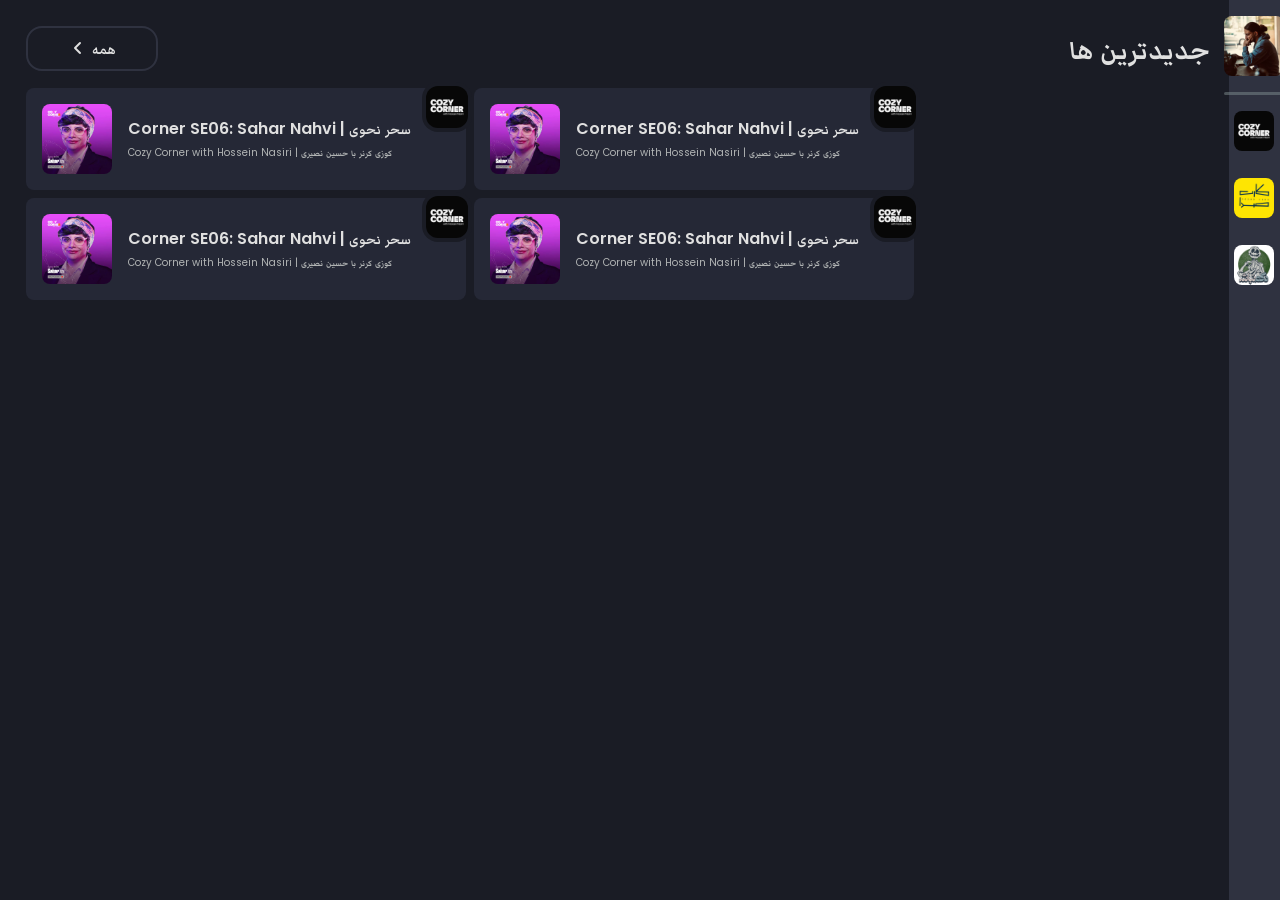
<file: Seda-Khane/index.html>
<!doctype html>
<html lang="en">
  <head>
    <meta charset="UTF-8" />
    <meta name="viewport" content="width=device-width, initial-scale=1.0" />
    <link rel="icon" href="assets/logo/logo-light.png" sizes="any" />
    <link rel="stylesheet" href="FontAwesome/css/all.min.css" />
    <link rel="stylesheet" href="FontAwesome/css/all.css" />
    <link rel="stylesheet" href="styles/style.css" />
    <link rel="stylesheet" href="styles/fonts.css" />

    <title>صدا خانه</title>
  </head>
  <body>
    <aside class="sidebar">
      <div class="sidebar-content">
        <a href="Pages/profile.html" target="_blank">
          <img
            class="userAvatar"
            src="assets/avatar.jpg"
            alt="avatar"
            height="60px"
            width="60px" />
        </a>

        <span class="devider"></span>
        <ul>
          <li>
            <a href="Pages/CozyCorner.html" target="_blank">
              <img
                class="subs"
                src="assets/podcast/CozyCorner/Logo.jpg"
                alt="Cozy-Corner"
                width="40px"
                height="40px" />
            </a>
          </li>

          <li>
            <a href="Pages/CozyCorner.html" target="_blank">
              <img
                class="subs"
                src="assets/podcast/Cart-Seda/Logo.jpg"
                alt="Cart-Seda"
                width="40px"
                height="40px" />
            </a>
          </li>

          <li>
            <a href="Pages/CozyCorner.html" target="_blank">
              <img
                class="subs"
                src="assets/podcast/Dogm-Nabash/Logo.jpg"
                alt="Dogm-Nabash"
                width="40px"
                height="40px" />
            </a>
          </li>
        </ul>
      </div>
    </aside>

    <main class="content">
      <div class="titleBtn">
        <a href="Pages/newEpisodes.html" target="_blank">
          <button>
            <i class="fa-solid fa-angle-left"></i>
            همه
          </button>
        </a>

        <h1>جدیدترین ها</h1>
      </div>
      <div class="episodeContainer">
        <div class="podcastCard" id="1">
          <img
            class="authorCover"
            src="assets/podcast/CozyCorner/Logo.jpg"
            alt="Cozy-Corner"
            width="50px"
            height="50px" />
          <img
            class="podcastCover"
            src="assets/podcast/CozyCorner/SE6 - Sahar Nahvi/SE6 - Sahar Nahvi.jpg"
            alt="Cozy-Corner"
            height="70px" />
          <div class="podcastInfo">
            <a href="#" target="_blank">
              <h1 class="podcastTitle">Corner SE06: Sahar Nahvi | سحر نحوی</h1>
            </a>
            <a href="Pages/CozyCorner.html">
              <p class="author">
                Cozy Corner with Hossein Nasiri | کوزی کرنر با حسین نصیری
              </p>
            </a>
            <div class="playIcon">
              <i class="fa-solid fa-play"></i>
            </div>
          </div>
        </div>

        <div class="podcastCard" id="2">
          <img
            class="authorCover"
            src="assets/podcast/CozyCorner/Logo.jpg"
            alt="Cozy-Corner"
            width="50px"
            height="50px" />
          <img
            class="podcastCover"
            src="assets/podcast/CozyCorner/SE6 - Sahar Nahvi/SE6 - Sahar Nahvi.jpg"
            alt="Cozy-Corner"
            height="70px" />
          <div class="podcastInfo">
            <a href="#" target="_blank">
              <h1 class="podcastTitle">Corner SE06: Sahar Nahvi | سحر نحوی</h1>
            </a>
            <a href="Pages/CozyCorner.html" target="_blank">
              <p class="author">
                Cozy Corner with Hossein Nasiri | کوزی کرنر با حسین نصیری
              </p>
            </a>
            <div class="playIcon">
              <i class="fa-solid fa-play"></i>
            </div>
          </div>
        </div>

        <div class="podcastCard" id="3">
          <img
            class="authorCover"
            src="assets/podcast/CozyCorner/Logo.jpg"
            alt="Cozy-Corner"
            width="50px"
            height="50px" />
          <img
            class="podcastCover"
            src="assets/podcast/CozyCorner/SE6 - Sahar Nahvi/SE6 - Sahar Nahvi.jpg"
            alt="Cozy-Corner"
            height="70px" />
          <div class="podcastInfo">
            <a href="#" target="_blank">
              <h1 class="podcastTitle">Corner SE06: Sahar Nahvi | سحر نحوی</h1>
            </a>
            <a href="Pages/CozyCorner.html" target="_blank">
              <p class="author">
                Cozy Corner with Hossein Nasiri | کوزی کرنر با حسین نصیری
              </p>
            </a>
            <div class="playIcon">
              <i class="fa-solid fa-play"></i>
            </div>
          </div>
        </div>

        <div class="podcastCard" id="4">
          <img
            class="authorCover"
            src="assets/podcast/CozyCorner/Logo.jpg"
            alt="Cozy-Corner"
            width="50px"
            height="50px" />
          <img
            class="podcastCover"
            src="assets/podcast/CozyCorner/SE6 - Sahar Nahvi/SE6 - Sahar Nahvi.jpg"
            alt="Cozy-Corner"
            height="70px" />
          <div class="podcastInfo">
            <a href="#" target="_blank">
              <h1 class="podcastTitle">Corner SE06: Sahar Nahvi | سحر نحوی</h1>
            </a>
            <a href="Pages/CozyCorner.html">
              <p class="author">
                Cozy Corner with Hossein Nasiri | کوزی کرنر با حسین نصیری
              </p>
            </a>
            <div class="playIcon">
              <i class="fa-solid fa-play"></i>
            </div>
          </div>
        </div>
      </div>
    </main>
  </body>
</html>
</file>
<file: Seda-Khane/styles/style.css>
.episodeContainer {
  margin-top: 24px;
  display: grid;
  grid-template-columns: repeat(3, 1fr);
  gap: 16px;
  padding: 0 16px;
}

.podcastCard {
  position: relative;
  display: flex;
  align-items: center;
  gap: 16px;
  background-color: #252836;
  color: #e0e0e0;
  padding: 16px;
  border-radius: 8px;
  width: 440px;
  transition: background-color 0.25s ease, transform 0.25s ease, box-shadow 0.25s ease;
}
.podcastCard:hover {
  background-color: #2f3240;
  transform: translateY(-4px);
  box-shadow: 0 12px 24px rgba(0, 0, 0, 0.18);
}
.podcastCard:hover .playIcon {
  opacity: 1;
  transform: translateY(0) scale(1);
}
.podcastCard .podcastInfo {
  display: flex;
  flex-direction: column;
  gap: 4px;
  min-width: 0;
}
.podcastCard .podcastInfo a {
  text-decoration: none;
}
.podcastCard .podcastInfo h1 {
  color: #e0e0e0;
  cursor: pointer;
  font-weight: 600;
  font-size: 16px;
  line-height: 1.4;
  margin: 0;
}
.podcastCard .podcastInfo p {
  color: #b1b4b4;
  font-size: 10px;
  line-height: 1.5;
  margin: 0;
}
.podcastCard .podcastCover {
  border-radius: 8px;
}
.podcastCard .authorCover {
  position: absolute;
  cursor: pointer;
  top: -6px;
  right: -6px;
  object-fit: cover;
  background-color: #1a1c25;
  border-radius: 16px;
  padding: 4px;
  z-index: 2;
  transition: transform 0.25s ease;
}
.podcastCard .authorCover:hover {
  transform: translateY(-4px);
}
.podcastCard .playIcon {
  cursor: pointer;
  position: absolute;
  left: 32px;
  color: #e0e0e0;
  background-color: #6366f1;
  display: grid;
  place-items: center;
  width: 32px;
  height: 32px;
  border-radius: 50%;
  opacity: 0;
  transform: translateY(8px) scale(0.85);
  transition: opacity 0.25s ease, transform 0.25s ease, background-color 0.25s ease;
}
.podcastCard .playIcon i {
  font-size: 14px;
  margin-left: 2px;
}

.sidebar {
  position: fixed;
  display: flex;
  flex-direction: column;
  align-items: center;
  justify-content: flex-start;
  top: 0;
  right: 0;
  height: 100vh;
  width: 4%;
  background-color: #2f3240;
  z-index: 1000;
  padding: 16px;
}
.sidebar .userAvatar {
  border-radius: 8px;
  display: block;
  margin: 0 auto 16px;
  transition: transform 0.25s ease;
}
.sidebar .userAvatar:hover {
  transform: translateY(-4px);
}
.sidebar .devider {
  display: block;
  width: 100%;
  height: 3px;
  border-radius: 2px;
  opacity: 0.5;
  background-color: #7f8c8d;
  margin: 16px 0;
}
.sidebar ul {
  list-style: none;
  padding: 0;
  margin: 0;
  width: 100%;
}
.sidebar ul li {
  margin-bottom: 12px;
  text-align: center;
}
.sidebar ul li img.subs {
  border-radius: 8px;
  margin-bottom: 8px;
  transition: transform 0.25s ease;
}
.sidebar ul li img.subs:hover {
  transform: translateY(-4px);
}

* {
  margin: 0;
  padding: 0;
  box-sizing: border-box;
  font-family: "poppins", "markazi";
}

body {
  background-color: #1a1c25;
}

.content {
  display: flex;
  flex-direction: column;
  width: 95%;
  margin-top: 24px;
  margin-left: 10px;
}
.content .titleBtn {
  display: flex;
  justify-content: space-between;
  align-items: center;
  margin-bottom: 16px;
  color: #e0e0e0;
  padding: 0 16px;
}
.content .titleBtn button {
  border: 2px solid #2f3240;
  background-color: transparent;
  color: #e0e0e0;
  padding: 8px 40px;
  border-radius: 16px;
  cursor: pointer;
  align-items: center;
  text-align: center;
  font-size: 16px;
}
.content .titleBtn button:hover {
  background-color: #2f3240;
}
.content .episodeContainer {
  display: flex;
  flex-wrap: wrap;
  margin: 0 auto;
  gap: 8px;
}

/*# sourceMappingURL=style.css.map */
</file>
<file: Seda-Khane/styles/fonts.css>
/*Poppins - En*/

/* Extra-Light */
@font-face {
  font-family: "poppins";
  src: url("../assets/fonts/poppins/Poppins-100.ttf");
  font-weight: 100;
}

/* Thin */
@font-face {
  font-family: "poppins";
  src: url("../assets/fonts/poppins/Poppins-200.ttf");
  font-weight: 200;
}

/* Light */
@font-face {
  font-family: "poppins";
  src: url("../assets/fonts/poppins/Poppins-300.ttf");
  font-weight: 300;
}

/* Regular */
@font-face {
  font-family: "poppins";
  src: url("../assets/fonts/poppins/Poppins-400.ttf");
  font-weight: 400;
}

/* Medium */
@font-face {
  font-family: "poppins";
  src: url("../assets/fonts/poppins/Poppins-500.ttf");
  font-weight: 500;
}

/* Semi-Bold */
@font-face {
  font-family: "poppins";
  src: url("../assets/fonts/poppins/Poppins-600.ttf");
  font-weight: 600;
}

/* Bold */
@font-face {
  font-family: "poppins";
  src: url("../assets/fonts/poppins/Poppins-700.ttf");
  font-weight: 700;
}

/* Black */
@font-face {
  font-family: "poppins";
  src: url("../assets/fonts/poppins/Poppins-800.ttf");
  font-weight: 800;
}

/* Extra-Bold */
@font-face {
  font-family: "poppins";
  src: url("../assets/fonts/poppins/Poppins-900.ttf");
  font-weight: 900;
}

/*Markazi - Fa*/

/* Regular */
@font-face {
  font-family: "markazi";
  src: url("../assets/fonts/markazi/Markazi-100.ttf");
  font-weight: 100;
}

/* Medium */
@font-face {
  font-family: "markazi";
  src: url("../assets/fonts/markazi/Markazi-200.ttf");
  font-weight: 200;
}

/* Semi-Bold */
@font-face {
  font-family: "markazi";
  src: url("../assets/fonts/markazi/Markazi-300.ttf");
  font-weight: 300;
}

/* Bold */
@font-face {
  font-family: "markazi";
  src: url("../assets/fonts/markazi/Markazi-400.ttf");
  font-weight: 400;
}
</file>
